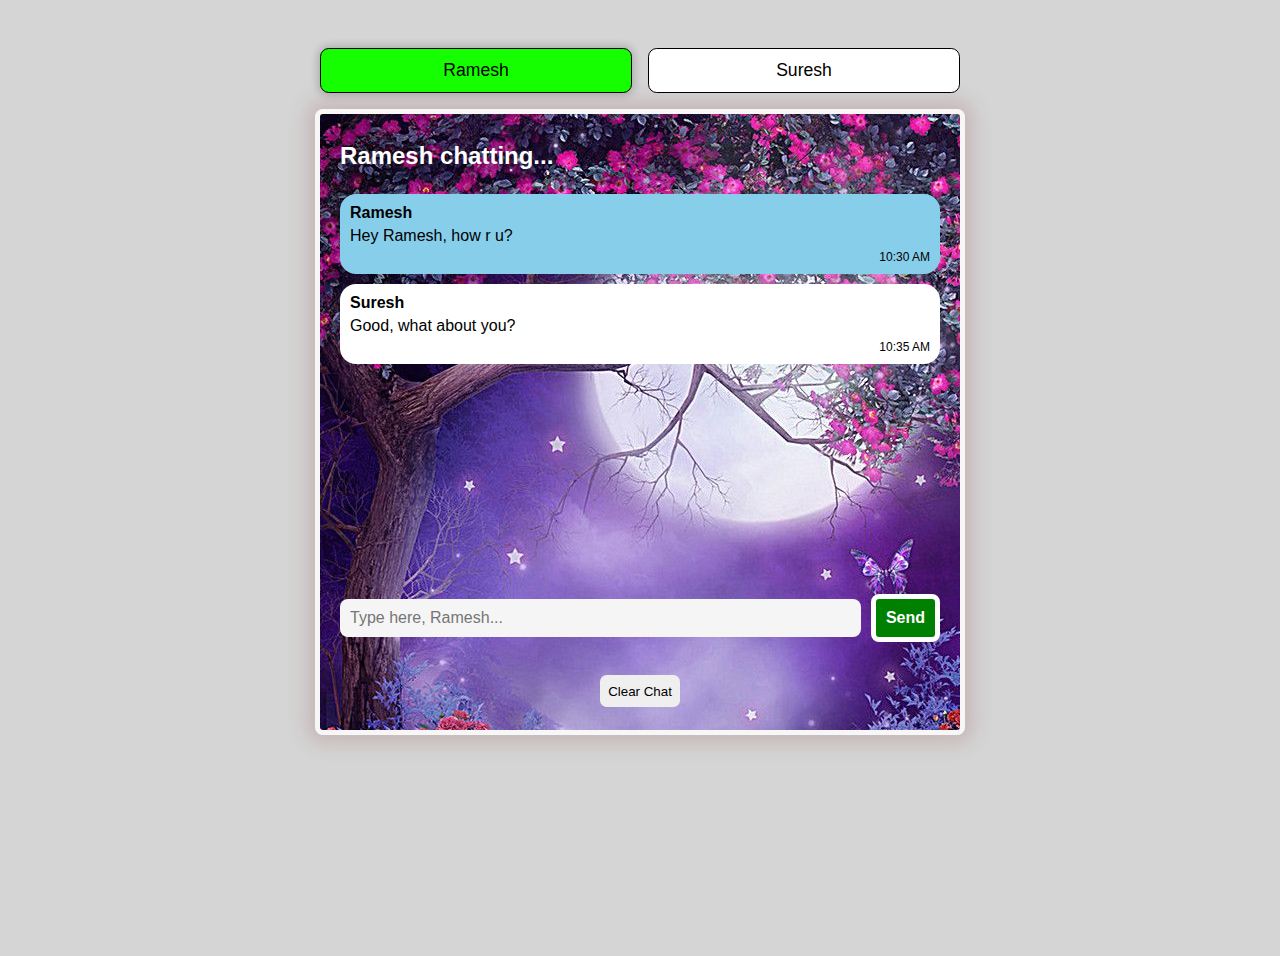
<file: index.html>
<!DOCTYPE html>
<html lang="en">
  <head>
    <meta charset="UTF-8" />
    <meta name="viewport" content="width=device-width, initial-scale=1.0" />
    <title>Chat Application</title>
    <link rel="stylesheet" href="style12.css" />
  </head>
  <body>
    <!-- Person selector: this contains buttons for user to select whether to chat as John or Jane -->
    <div class="person-selector">
      <button class="button person-selector-button active-person" id="ramesh-selector">Ramesh</button>
      <button class="button person-selector-button" id="suresh-selector">Suresh</button>
    </div>
    <div class="chat-container">
      <h2 class="chat-header">Ramesh chatting...</h2>
      <div class="chat-messages">
        <div class="message blue-bg">
          <div class="message-sender">Ramesh</div>
          <div class="message-text">Hey Ramesh, how r u?</div>
          <div class="message-timestamp">10:30 AM</div>
        </div>
        <div class="message gray-bg">
          <div class="message-sender">Suresh</div>
          <div class="message-text">Good, what about you?</div>
          <div class="message-timestamp">10:35 AM</div>
        </div>
      </div>
      <form class="chat-input-form">
        <input type="text" class="chat-input" required placeholder="Type here, Ramesh..." />
        <button type="submit" class="button send-button">Send</button>
      </form>
      <button class="button clear-chat-button">Clear Chat</button>
    </div>
    <script src="javascript12.js"></script>
  </body>
</html>
</file>
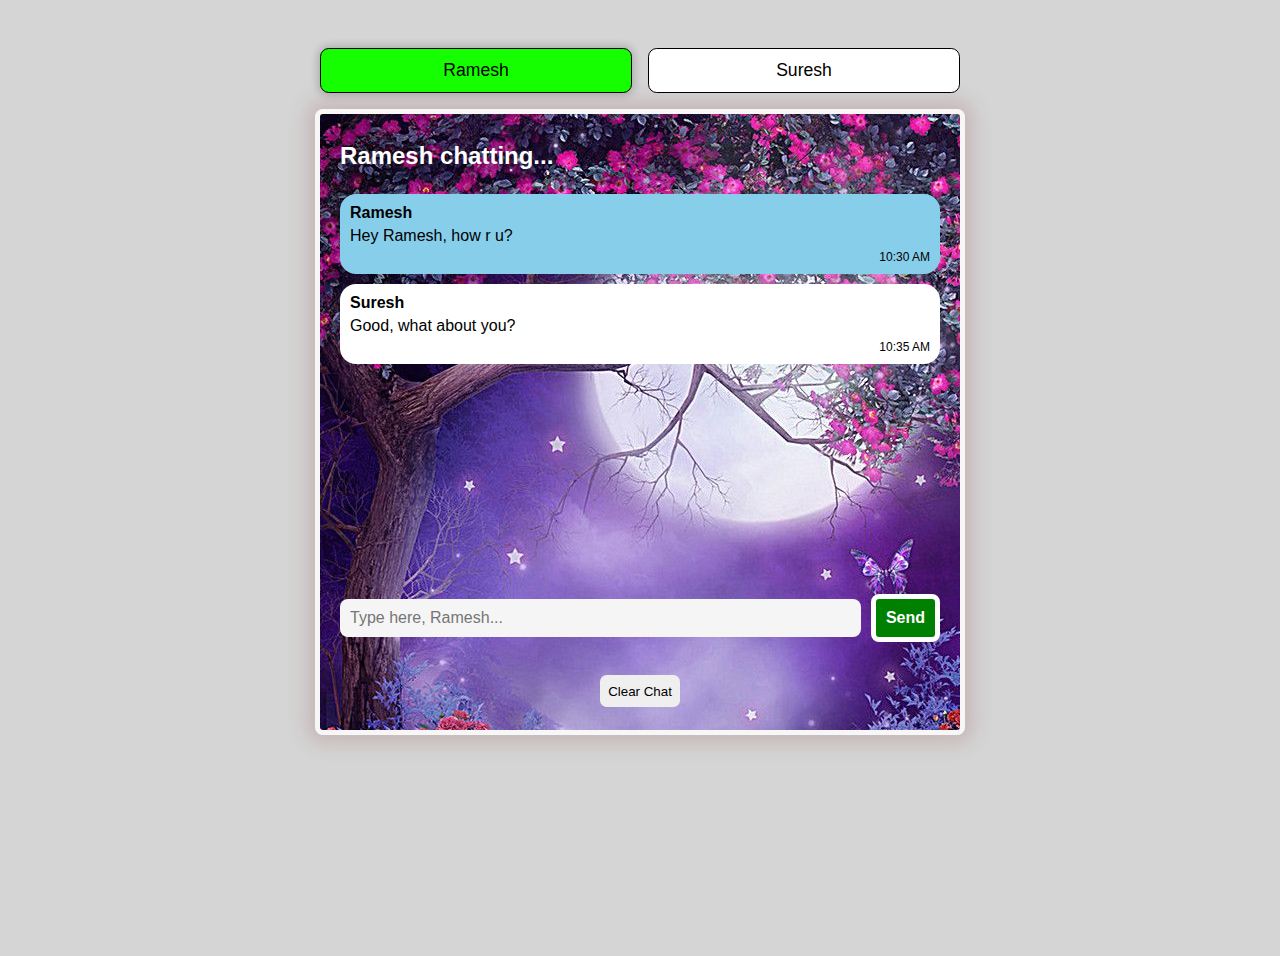
<file: task12.html>
<!DOCTYPE html>
<html lang="en">
  <head>
    <meta charset="UTF-8" />
    <meta name="viewport" content="width=device-width, initial-scale=1.0" />
    <title>Chat Application</title>
    <link rel="stylesheet" href="style12.css" />
  </head>
  <body>
    <!-- Person selector: this contains buttons for user to select whether to chat as John or Jane -->
    <div class="person-selector">
      <button class="button person-selector-button active-person" id="ramesh-selector">Ramesh</button>
      <button class="button person-selector-button" id="suresh-selector">Suresh</button>
    </div>
    <div class="chat-container">
      <h2 class="chat-header">Ramesh chatting...</h2>
      <div class="chat-messages">
        <div class="message blue-bg">
          <div class="message-sender">Ramesh</div>
          <div class="message-text">Hey Ramesh, how r u?</div>
          <div class="message-timestamp">10:30 AM</div>
        </div>
        <div class="message gray-bg">
          <div class="message-sender">Suresh</div>
          <div class="message-text">Good, what about you?</div>
          <div class="message-timestamp">10:35 AM</div>
        </div>
      </div>
      <form class="chat-input-form">
        <input type="text" class="chat-input" required placeholder="Type here, Ramesh..." />
        <button type="submit" class="button send-button">Send</button>
      </form>
      <button class="button clear-chat-button">Clear Chat</button>
    </div>
    <script src="javascript12.js"></script>
  </body>
</html>
</file>
<file: style12.css>
body {
    background: rgb(213, 213, 213);;
   height: 100vh; 
 }
 .button {
   border: none;
   padding: 0.625em;
   border-radius: 0.5em;
   cursor: pointer;
 }
 .button:hover {
   filter: brightness(0.9);
 }
 .button:active {
   transform: translateY(2px);
 }
 .person-selector {
   display: flex;
   justify-content: center;
   gap: 1em;
   margin: 3em auto 1em;
   max-width: 40em;
 }
 .person-selector-button {
   width: 100%;
   background-color: #ffffff;
   color: #000000;
   font-size: 1.1em;
   border: 1px solid black;
 }
 .active-person {
   background: rgb(21, 255, 0);
   box-shadow: 0 0 0.5em 0.1em #00000033;
   border: 1px solid black;
 }
 .chat-container {
    background: url(./bg2.jpg);
   font-family: 'Roboto', sans-serif;
   border-radius: 0.5em;
   padding: 0.5em 1.25em;
   margin: auto;
   max-width: 37.5em;
   height: 37.5em;
   box-shadow: 0 0 1.25em 0.5em #8e3e3e33;
   border: 5px solid rgb(247, 247, 247);
 }
 .chat-header {
   margin-bottom: 1em;
   color: #fff;
 }
 .chat-header h2 {
   font-size: 1.25em;
   font-weight: bold;
 }
 .chat-messages {
   height: 23em;
   overflow-y: scroll;
 }
 .chat-messages::-webkit-scrollbar {
   display: none;
 }
 .message {
   padding: 0.625em;
   border-radius: 1em;
   margin-bottom: 0.625em;
   display: flex;
   flex-direction: column;
   color: #fff;
 }
 .message-sender {
   font-weight: bold;
   margin-bottom: 0.31em;
 }
 .message-text {
   font-size: 1em;
   margin-bottom: 0.31em;
   word-wrap: break-word;
 }
 .message-timestamp {
   font-size: 0.75em;
   text-align: right;
 }
 .blue-bg {
   background-color: skyblue;
   color: black;
 }
 .gray-bg {
   background-color: #ffffff;
   color: black;
 }
 .chat-input-form {
   display: flex;
   align-items: center;
   margin-top: 2em;
   gap: 0.625em;
 }
 .chat-input {
   padding: 0.625em;
   border: none;
   border-radius: 0.5em;
   background-color: #f5f5f5;
   color: #333;
   font-size: 1em;
   flex-grow: 1;
 }
 .send-button {
   background-color: green;
   color: white;
   font-size: 1em;
   font-weight: bold;
   border: 5px solid white;
 }
 .clear-chat-button {
   display: block;
   margin: 2.5em auto;
 }
</file>
